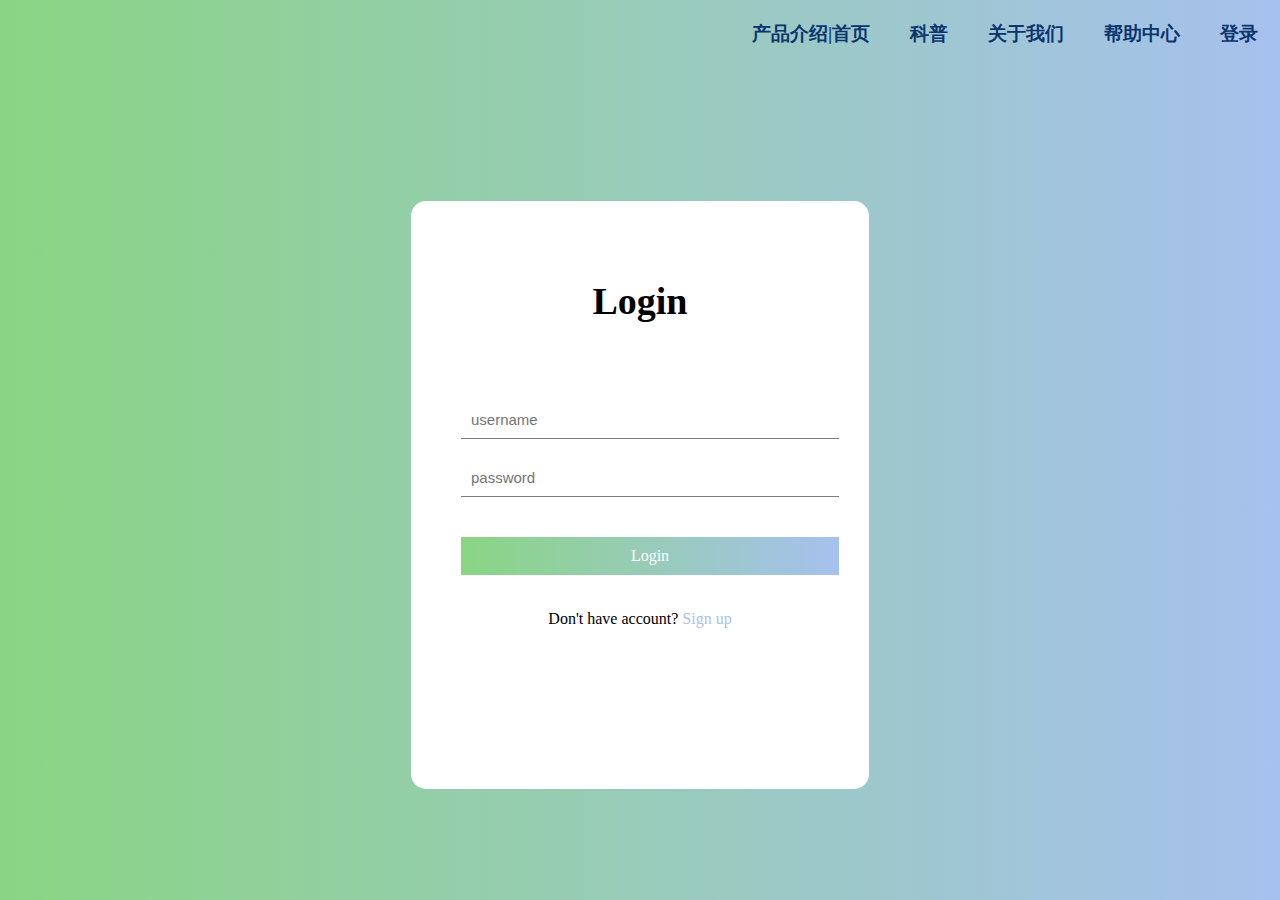
<file: 登录界面.html>
<!DOCTYPE html>
<html lang="en">
<head>
    <meta charset="UTF-8">
    <meta name="viewport" content="width=device-width, initial-scale=1.0">
    <title>登录</title>
    <style>
        * {
            margin: 0;
            padding: 0;
        }
        html {
            height: 100%;
        }
        body {
            margin: 0;
            padding: 0;
            height: 100%;
        }
        .container {
            
            height: 100%;
            background-image: linear-gradient(to right, #8AD584, #a6c1ee);
        }
        .container ul{list-style:none;margin:0px;padding-top: 22px;}
        .container ul li{float:left;padding: 0 20px 10px;font-weight: bold;line-height:20px;text-align: center;}
        .container ul li h3{color:#0A356D;margin-bottom: 20px;}
        
        .login-wrapper {
            background-color: #fff;
            width: 358px;
            height: 588px;
            border-radius: 15px;
            padding: 0 50px;
            position: relative;
            left: 50%;
            top: 55%;
            transform: translate(-50%, -50%);
        }
        .header {
            font-size: 38px;
            font-weight: bold;
            text-align: center;
            line-height: 200px;
        }
        .input-item {
            display: block;
            width: 100%;
            margin-bottom: 20px;
            border: 0;
            padding: 10px;
            border-bottom: 1px solid rgb(128, 125, 125);
            font-size: 15px;
            outline: none;
        }
        .input-item:placeholder {
            text-transform: uppercase;
        }
        .btn {
            text-align: center;
            padding: 10px;
            width: 100%;
            margin-top: 40px;
            background-image: linear-gradient(to right, #8AD584, #a6c1ee);
            color: #fff;
        }
        .msg {
            text-align: center;
            line-height: 88px;
        }
        a {
            text-decoration-line: none;
            color: #abc1ee;
        }
    </style>
</head>
<body> 
          
    <div class="container">
        <table align="right"><tr><td>
            <ul>
             <li><a href="index.html" ><h3>产品介绍|首页</h3></a></li>
             <li><a href="科普.html" ><h3>科普</h3></a></li>
             <li><a href="关于我们.html" ><h3>关于我们</h3></a></li>
             <li><a href="帮助中心.html" ><h3>帮助中心</h3></a></li>
             <li><a href="登录界面.html" ><h3>登录</h3></a></li>
          </ul>
            </td></tr>
        </table>
        
        <div class="login-wrapper">
            <div class="header">Login</div>
            <div class="form-wrapper">
                <input type="text" name="username" placeholder="username" class="input-item">
                <input type="password" name="password" placeholder="password" class="input-item">
                <div class="btn">Login</div>
            </div>
            <div class="msg">
                Don't have account?
                <a href="#">Sign up</a>
            </div>
        </div>
    </div>
</body>
</html>
</file>
